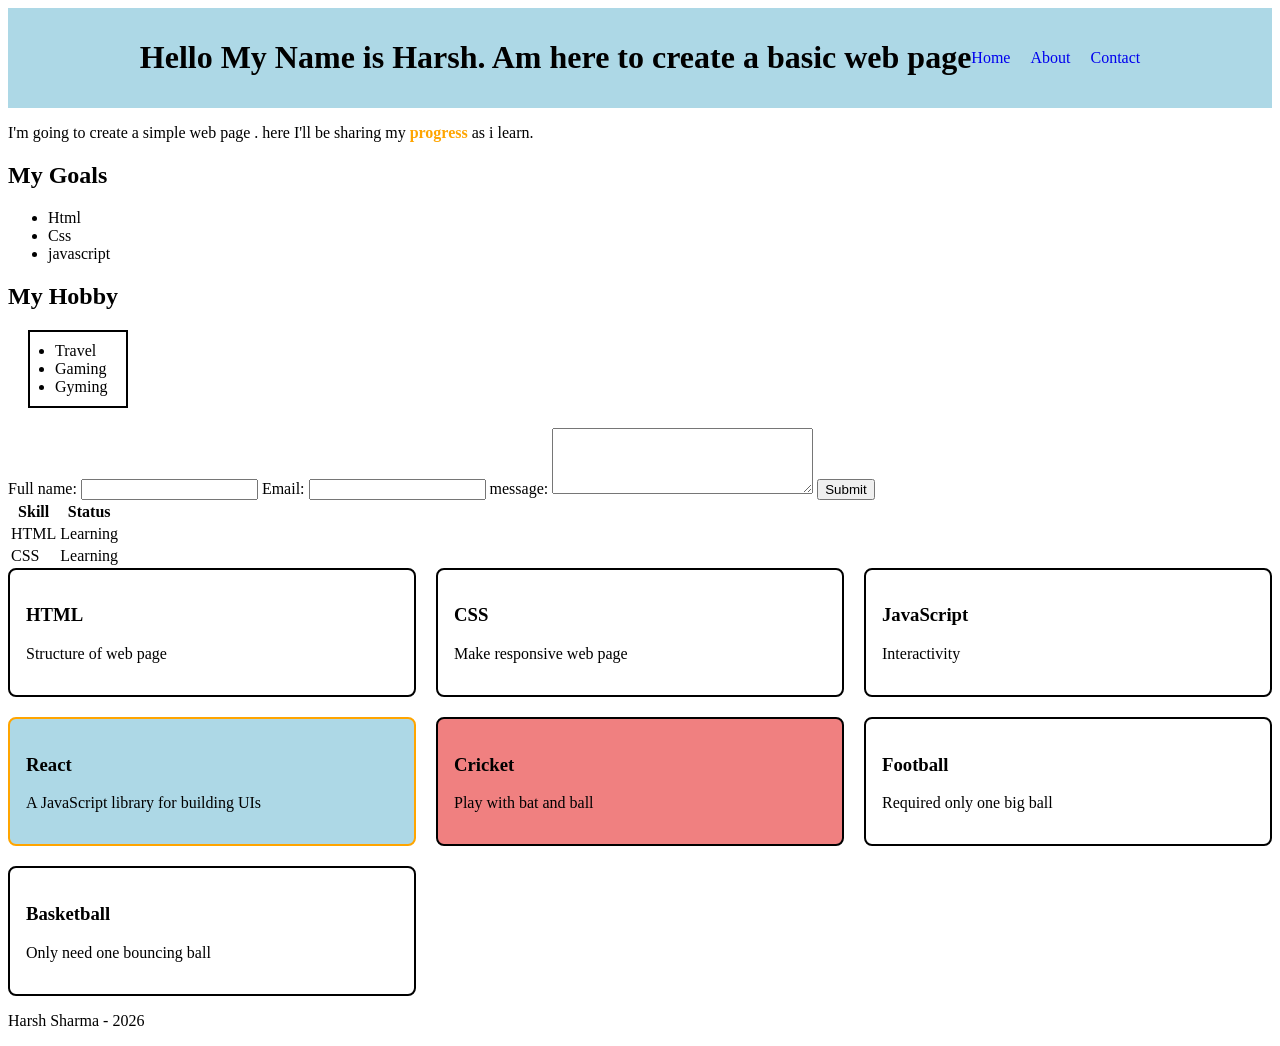
<file: day-11-responsive/index.html>
<!DOCTYPE html>
<html lang="en">
<head>
    <meta charset="UTF-8">
    <meta name="viewport" content="width=device-width, initial-scale=1.0">
    <title>harsh sharma</title>
    <link rel="stylesheet" href="style.css">
</head>
<body>
<header><h1>Hello My Name is Harsh. Am here  to create a basic web  page</h1>
<nav>
    <a href="#">Home</a>
    <a href="#">About</a>
    <a href="#">Contact</a>
</nav>
</header>
<main>
    <p>I'm going to create a simple web page . here I'll be sharing my 
        <span id="highlight">progress</span> as i learn. </p>
        <h2>My Goals</h2>
        <ul>
            <li>Html</li>
            <li>Css</li>
            <li>javascript</li>
        </ul>
        <h2>My Hobby</h2>
        <ul class="hobby-list">
            <li>Travel</li>
            <li>Gaming</li>
            <li>Gyming</li>
        </ul>
        <form action="">
            <label for="username">Full name:</label>
            <input type="text" id="username" name="username">

            <label for="email">Email:</label>
            <input type="email" id="email" name="email">
            <label for="message">message:</label>
            <textarea name="message" id="message" rows="4" cols="30"></textarea>

            <button type="submit">Submit</button>
        </form>
        <table>
        <tr>
            <th>Skill</th>
            <th>Status</th>
        </tr>
        <tr>
            <td>HTML</td>
            <td>Learning</td>
        </tr>
        <tr>
            <td>CSS</td>
            <td>Learning</td>
        </tr>
        </table>
        <section class="cards">
        <div class="card">
        <h3>HTML</h3>  
        <p>Structure of web page </p> 
         </div>
        <div class="card">
        <h3>CSS</h3>  
        <p>Make responsive web page</p> 
         </div>
        <div class="card">
        <h3>JavaScript</h3>  
        <p>Interactivity</p> 
         </div>
        <div class="card special">
        <h3>React</h3>  
        <p>A JavaScript library for building UIs </p> 
         </div>
        <div class="card">
        <h3>Cricket</h3>  
        <p>Play with bat and ball</p> 
         </div>
        <div class="card">
        <h3>Football</h3>  
        <p>Required only  one big ball </p> 
         </div>
        <div class="card">
        <h3>Basketball</h3>  
        <p>Only need one bouncing ball</p> 
    </div>
    </section>
    </main>
<footer><p>Harsh Sharma - 2026 </p></footer>
</body>
</html>
</file>
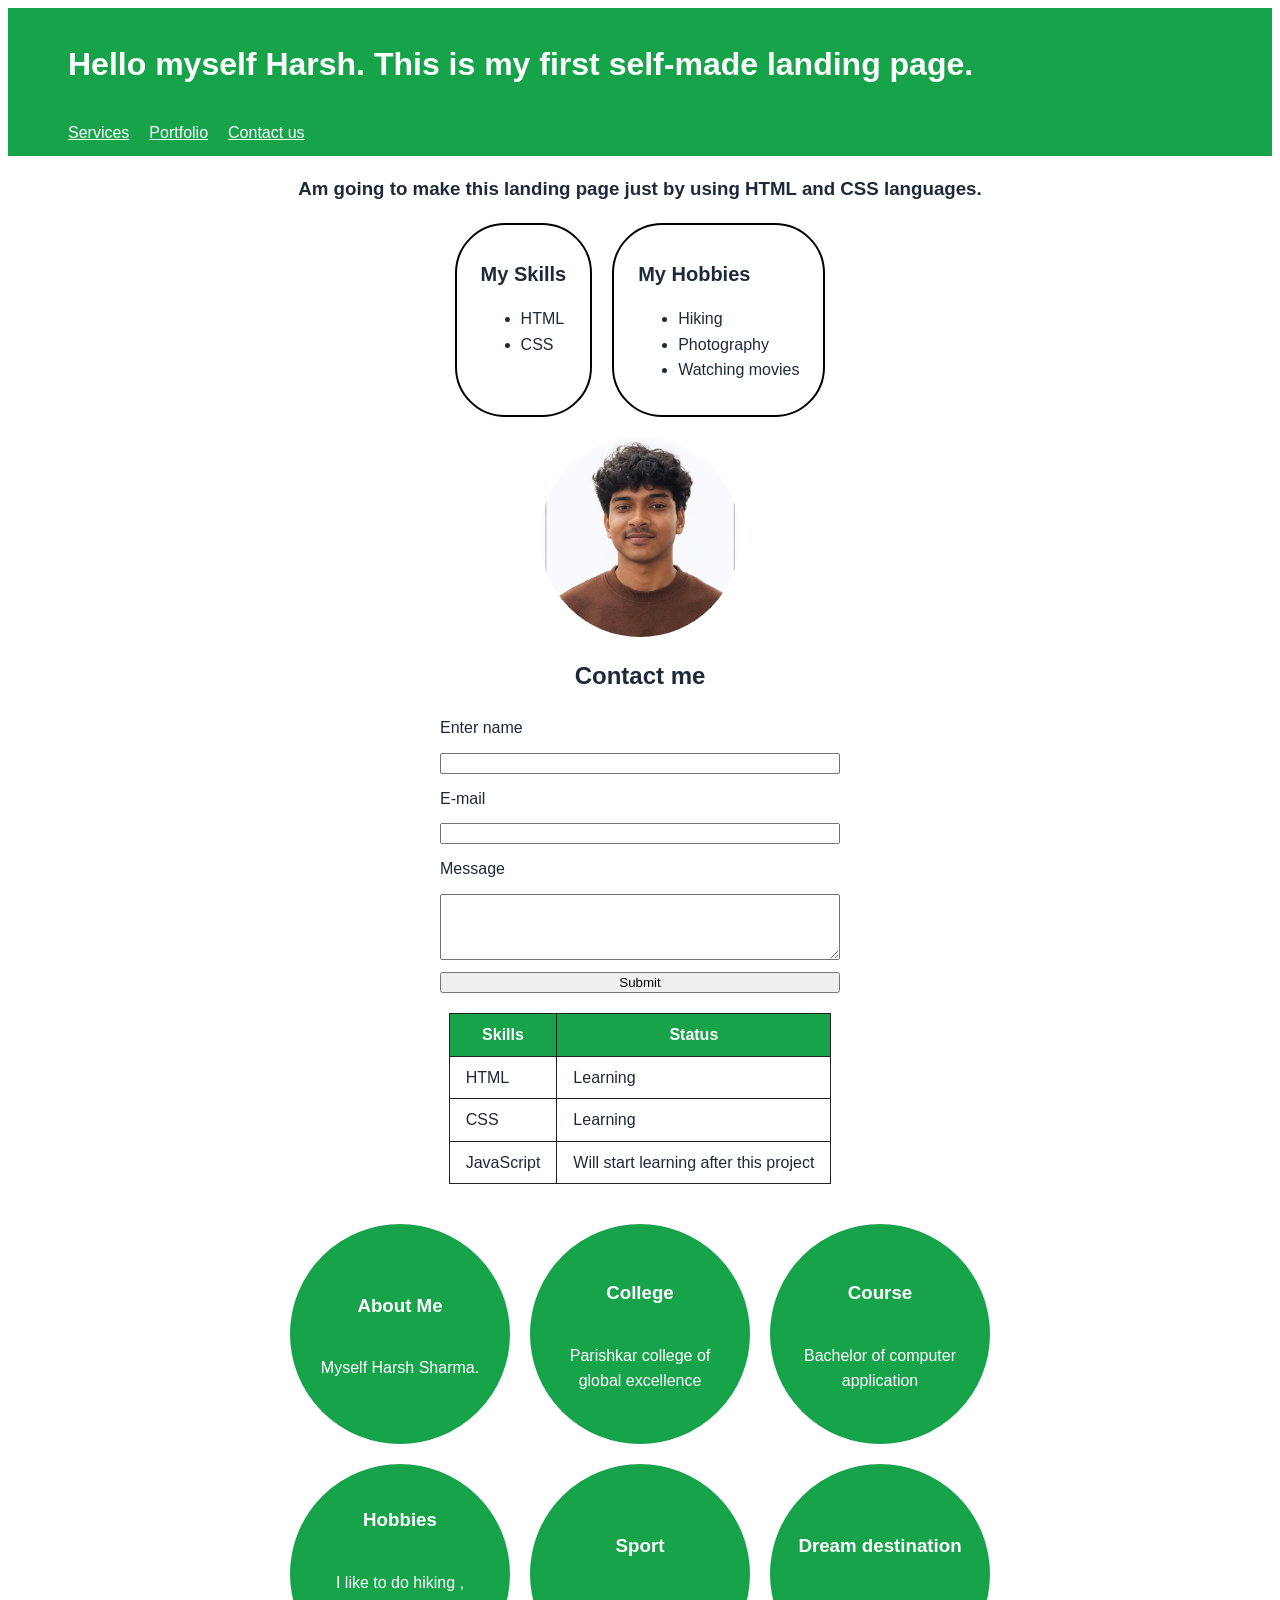
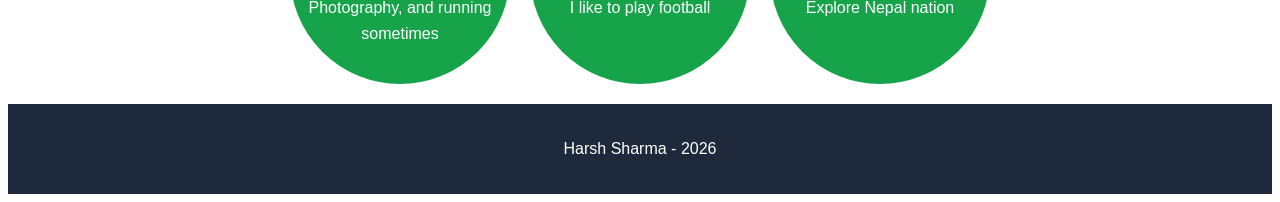
<file: landing-page/index.html>
<!DOCTYPE html>
<html lang="en">
<head>
    <meta charset="UTF-8">
    <meta name="viewport" content="width=device-width, initial-scale=1.0">
    <title>Landing Page</title>
    <link rel="stylesheet" href="style.css">
</head>
<body>
    <header>
        <h1>
            Hello myself Harsh.  This is my first self-made landing page.
        </h1> 
        <nav>
            <a href="#">Services</a>
            <a href="#">Portfolio</a>
            <a href="#">Contact us</a>
        </nav>
    </header>
    <main>
        <section class="hero">
            <h3>Am going to make this landing page just by using <span class="highlight">HTML</span>  and <span class="highlight">CSS</span> languages.</h3> 
        </section> 
        <section class="lists">
            <div class="list-box">
                <h2>My Skills</h2>
            <ul> 
            <li>HTML</li>
            <li>CSS</li>
        </ul>
        </div>
        <div class="list-box">
            <h2>My Hobbies</h2>
        <ul>
            <li>Hiking</li>
            <li>Photography</li>
            <li>Watching movies</li>
        </ul>
        </div>
        </section>
        <img class="profile-img" src="profile.jpg.jpeg" alt="Harsh sharma profile picture">
        <section class="contact">
            <h2>Contact me</h2>
        <form action="">
            <label for="username">Enter name</label>
            <input type="text" id="username" name="username">
            <label for="email">E-mail</label>
            <input type="email" id="email" name="email">
            <label for="message">Message</label>
            <textarea name="message" id="message" rows="4" cols="25"></textarea>
            <button type="submit">Submit</button>
        </form>
        </section>
        <table>
            <tr>
                <th>Skills</th>
                <th>Status</th>
            </tr>
            <tr>
                <td>HTML</td>
                <td>Learning</td>
            </tr>
            <tr>
                <td>CSS</td>
                <td>Learning</td>
            </tr>
            <tr>
                <td>JavaScript</td>
                <td>Will start learning after this project</td>
            </tr>
        </table>
        <section class="circles">
        <div class="circle">
        <h3>About Me</h3>  
        <p>Myself Harsh Sharma.</p>
         </div>
        <div class="circle">
        <h3>College</h3>  
        <p>Parishkar college of global excellence</p> 
         </div>
        <div class="circle">
        <h3>Course</h3>  
        <p>Bachelor of computer application</p> 
         </div>
        <div class="circle">
        <h3>Hobbies</h3>  
        <p> I like to do hiking , Photography, and running sometimes</p> 
         </div>
        <div class="circle">
        <h3>Sport</h3>  
        <p>I like to play football </p> 
         </div>
        <div class="circle">
        <h3>Dream destination</h3>  
        <p>Explore Nepal nation </p> 
         </div>
    </section>
    </main>
    <footer><p>     Harsh Sharma   -   2026</p></footer>
</body>
</html>
</file>
<file: day-11-responsive/style.css>
*{box-sizing: border-box;
}
header{
    background-color: lightblue;
    display: flex;
    justify-content: center;
    align-items: center;
    flex-wrap: wrap;
    padding: 10px 16px;
}
@media(min-width:900px){
    header{
        padding: 10px 60px;
    }
}

#highlight{
    color: orange;
    font-weight: bold;
}
.hobby-list{
    padding:10px 10px 10px 25px;
    margin: 20px;
    border: 2px solid black;
    width: 100px;
}
nav a {
      text-decoration: none;
    }
    a:hover{
        color: orange;
     }
nav{
    display: flex;
    gap: 20px;
}
.cards {
  display: grid;
  grid-template-columns:1fr;
  gap: 20px;
}
@media (min-width: 600px){
    .cards{
        grid-template-columns: repeat(2,1fr);
    }
}
@media (min-width: 900px){
    .cards{
        grid-template-columns: repeat(3,1fr);
    }
}
.card{
    border: 2px solid black;
  padding: 16px;
  border-radius: 8px;
}
.special{
    background-color: lightblue;
    border-color: orange;
}
.card:nth-child(5){
    background-color: lightcoral;
}
</file>
<file: landing-page/style.css>
*{
    box-sizing: border-box;
}
:root {
  --main: #16a34a;     /* blue, for the header and accents */
  --light: #eff6ff;    /* very pale blue, for the page background */
  --dark: #1e293b;     /* dark slate, for text */
  --accent: #f59e0b;   /* orange, for hover effects */
}
body{
    font-family: Arial, Helvetica, sans-serif;
    line-height: 1.6;
    color:var(--dark);
}
header{
    background-color: var(--main);
    display: flex;
    justify-content: space-around;
    align-items: center;
}
header{
    flex-wrap:wrap;
    justify-content: center;
    gap: 8px;
    padding: 10px 16px;
}
header h1{
    color: white;
}
@media(min-width:900px){
    header{ justify-content: space-between; padding: 10px 60px; }
    header h1{
        font-size: 32px;
    }
}
nav{
    display: flex; gap: 20px;
}
nav a{
    color: white;
}
a:hover{
    color: var(--accent);
}
.hero { text-align: center; }
.lists{
    display: flex;
    flex-wrap: wrap;
    justify-content:center ;
    gap: 20px;
}
.list-box h2{
    font-size: 20px;
}
.list-box{
    background-color: white;
    border-color: #16a34a;
    justify-content: center;
    border: 2px solid black ;
    padding: 16px 24px;
    border-radius: 50px;
}
img{
    max-width: 100%;
    height: auto;
}
.profile-img{
    display: block;
     width: 200px;
     height: 200px;
     object-fit: cover;
     border-radius: 50%;
     margin: 20px auto;
}
.contact h2{
     display: flex;
    justify-content: center;
    align-items: center;
}
.contact form{
    display: flex;
    flex-direction: column;
    gap: 12px;
    max-width: 400px;
    margin: 0 auto;
}
button:hover {
  background-color: var(--accent);
}
table{
    border-collapse: collapse;
    margin: 20px auto;
}
th, td {
    border: 1px solid #222;
    padding: 8px 16px;
}
th {
  background-color: var(--main);
  color: white;
}
.circles{
    display: grid;
    grid-template-columns: repeat(auto-fit, 220px);
    justify-content: center;
    gap: 20px;
    padding: 20px;
}
.circle {
    background-color: var(--main);
    color: white;
    width: 220px;
  height: 220px;
  border-radius: 50%;
  border: 2px solid var(--main);
  display: flex;
  flex-direction: column;
  justify-content: center;
  align-items: center;
  text-align: center;
  padding: 16px;
   max-width: 220px;
}
.circle {
  transition: background-color 0.2s ease;
}
.circle:hover{
    background-color: rgb(51, 2, 2);
}
@media(min-width: 900px){
    .circles{grid-template-columns: repeat(3, 220px);
   justify-content: center; 
    }

}
footer {
  background-color: var(--dark);
  color: white;
  text-align: center;
  padding: 16px;
}
</file>
